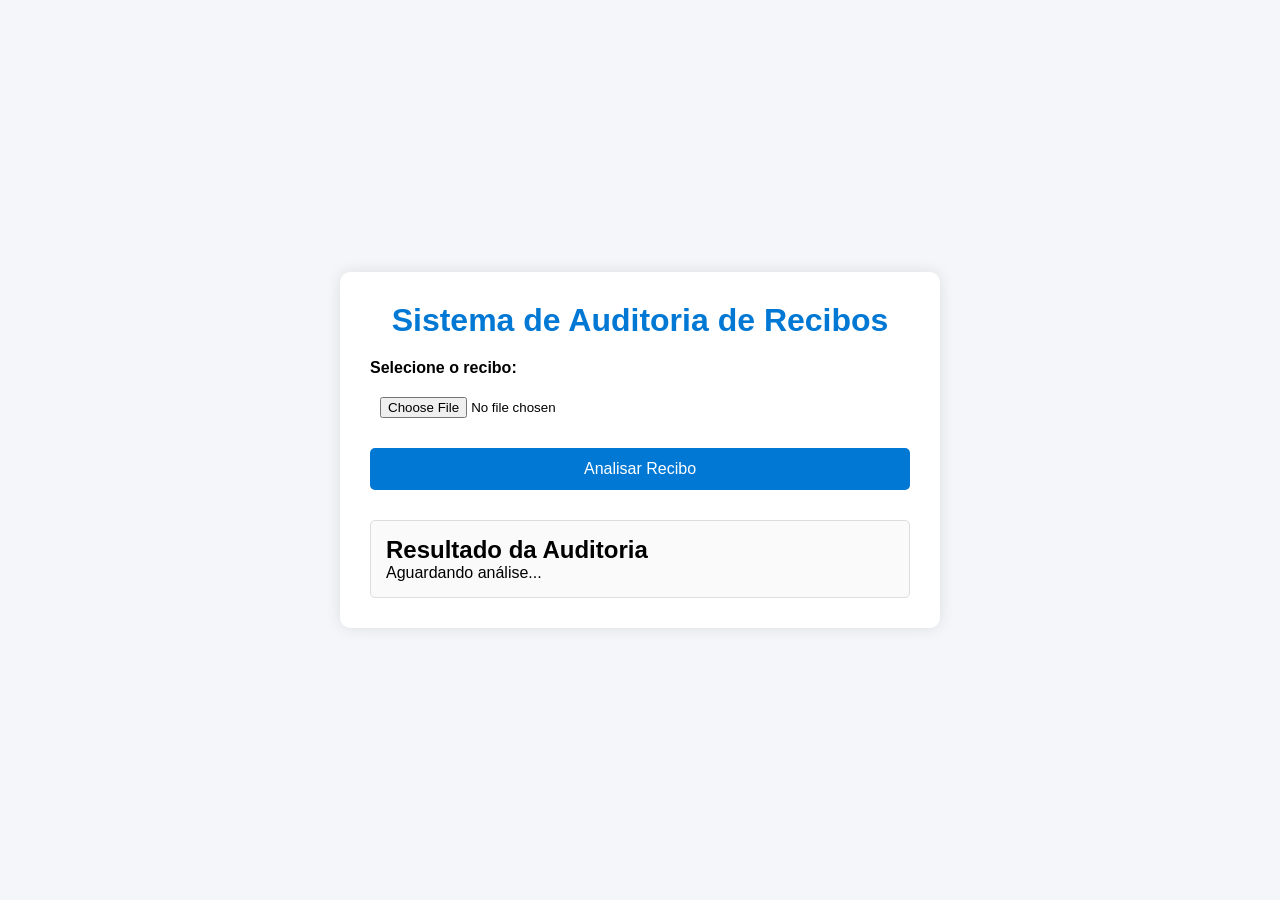
<file: Document-Inteligence/index.html>
<!DOCTYPE html>
<html lang="pt-BR">
<head>
    <meta charset="UTF-8">
    <meta name="viewport" content="width=device-width, initial-scale=1.0">
    <title>Sistema de Auditoria de Recibos</title>
    <link rel="stylesheet" href="style.css">
</head>
<body>

    <div class="container">
        <h1>Sistema de Auditoria de Recibos</h1>

        <form action="/upload" method="post" enctype="multipart/form-data">
            <label for="arquivo">Selecione o recibo:</label>
            <input type="file" id="arquivo" name="arquivo" required>

            <button type="submit">Analisar Recibo</button>
        </form>

        <div class="resultado">
            <h2>Resultado da Auditoria</h2>
            <p>Aguardando análise...</p>
        </div>
    </div>

</body>
</html>
</file>
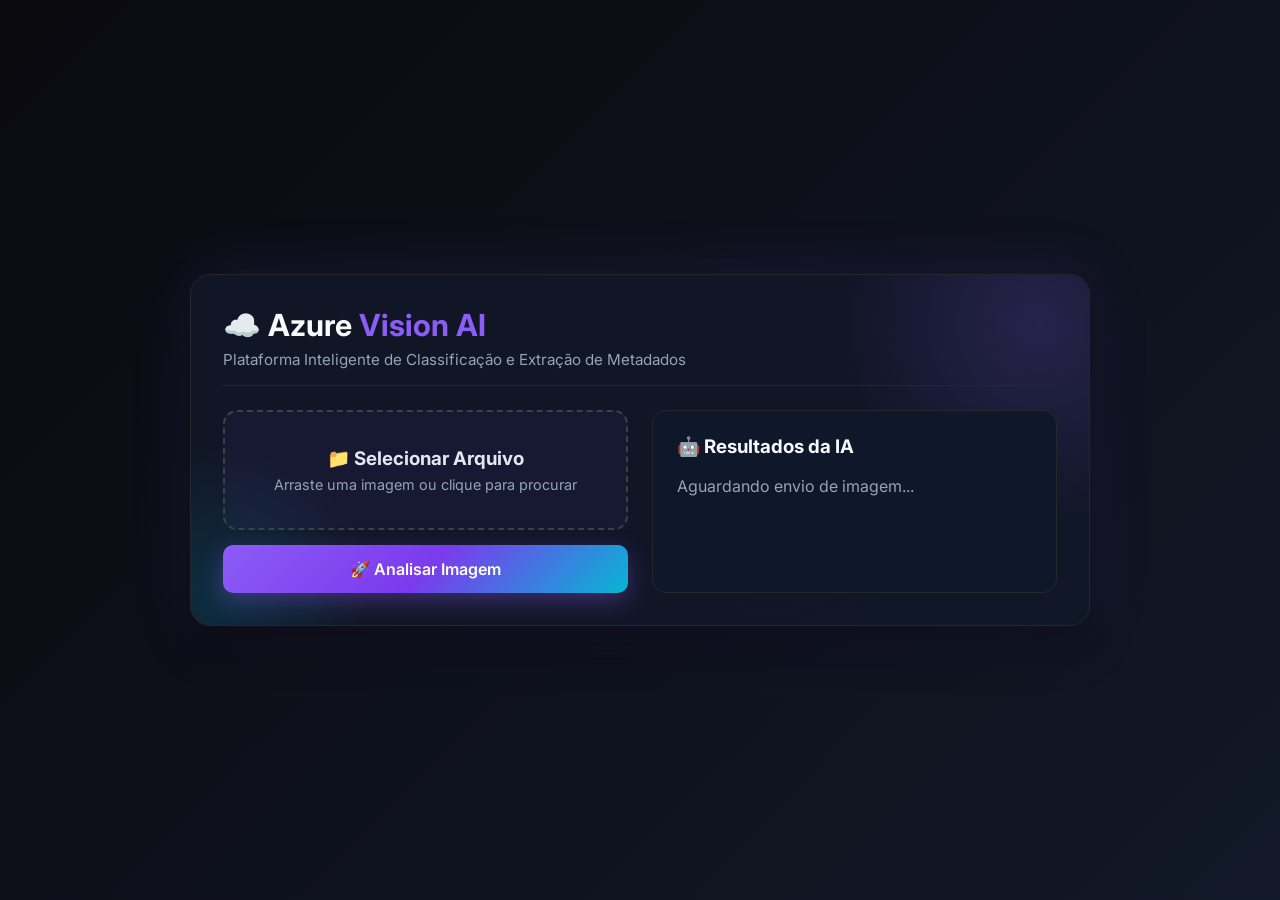
<file: Laboratório Prático/index.html>
<!DOCTYPE html>
<html lang="pt-BR">
<head>
<meta charset="UTF-8">
<meta name="viewport" content="width=device-width, initial-scale=1.0">
<title>Azure Vision | AI Operations</title>

<style>
@import url('https://fonts.googleapis.com/css2?family=Inter:wght@400;500;600;700&display=swap');

*{
    margin:0;
    padding:0;
    box-sizing:border-box;
    font-family:'Inter',sans-serif;
}

body{
    background:linear-gradient(135deg,#0A0A0F 0%,#111827 100%);
    color:#F8FAFC;
    display:flex;
    justify-content:center;
    align-items:center;
    min-height:100vh;
    padding:20px;
}

/* Dashboard */

.dashboard{
    position:relative;
    overflow:hidden;

    width:100%;
    max-width:900px;

    background:rgba(17,24,39,.95);
    border:1px solid #27272A;
    border-radius:20px;
    padding:32px;

    backdrop-filter:blur(20px);

    box-shadow:
        0 20px 40px rgba(0,0,0,.4),
        0 0 60px rgba(139,92,246,.15);
}

.dashboard::before{
    content:"";
    position:absolute;
    width:400px;
    height:400px;
    top:-150px;
    right:-150px;

    background:radial-gradient(
        circle,
        rgba(139,92,246,.18),
        transparent 70%
    );

    pointer-events:none;
}

.dashboard::after{
    content:"";
    position:absolute;
    width:300px;
    height:300px;
    bottom:-120px;
    left:-120px;

    background:radial-gradient(
        circle,
        rgba(6,182,212,.15),
        transparent 70%
    );

    pointer-events:none;
}

/* Header */

header{
    position:relative;
    z-index:1;

    border-bottom:1px solid #27272A;
    padding-bottom:16px;
    margin-bottom:24px;
}

h1{
    font-size:1.9rem;
    font-weight:700;
    color:#F8FAFC;
}

h1 span{
    color:#8B5CF6;
}

.subtitle{
    color:#94A3B8;
    margin-top:6px;
    font-size:.95rem;
}

/* Grid */

.grid{
    position:relative;
    z-index:1;

    display:grid;
    grid-template-columns:1fr 1fr;
    gap:24px;
}

@media(max-width:768px){
    .grid{
        grid-template-columns:1fr;
    }
}

/* Upload */

.upload-section{
    display:flex;
    flex-direction:column;
    gap:15px;
}

.upload-area{
    position:relative;
    cursor:pointer;

    padding:35px 20px;
    text-align:center;

    border:2px dashed #3F3F46;
    border-radius:14px;

    background:rgba(139,92,246,.05);

    transition:.3s;
}

.upload-area:hover{
    border-color:#8B5CF6;
    background:rgba(139,92,246,.12);
    box-shadow:0 0 25px rgba(139,92,246,.2);
}

.upload-area input{
    position:absolute;
    inset:0;
    opacity:0;
    cursor:pointer;
}

.upload-area h3{
    color:#E2E8F0;
    margin-bottom:6px;
}

.upload-area p{
    color:#94A3B8;
    font-size:.9rem;
}

#preview{
    display:none;
    width:100%;
    border-radius:12px;
    border:1px solid #3F3F46;
    box-shadow:0 10px 30px rgba(0,0,0,.35);
}

/* Botão */

.btn{
    padding:14px;

    border:none;
    border-radius:10px;

    font-size:1rem;
    font-weight:600;
    color:#FFF;

    cursor:pointer;

    background:linear-gradient(
        135deg,
        #8B5CF6 0%,
        #7C3AED 50%,
        #06B6D4 100%
    );

    box-shadow:0 8px 25px rgba(139,92,246,.35);

    transition:.25s;
}

.btn:hover{
    transform:translateY(-2px);
    box-shadow:0 12px 35px rgba(139,92,246,.45);
}

/* Results */

.results-panel{
    background:#0F172A;
    border:1px solid #27272A;
    border-radius:14px;
    padding:24px;
}

.results-panel h3{
    color:#F8FAFC;
    margin-bottom:18px;
}

.tags-container{
    display:flex;
    flex-wrap:wrap;
    gap:10px;
}

.badge{
    display:flex;
    align-items:center;
    gap:8px;

    padding:7px 14px;
    border-radius:999px;

    background:rgba(139,92,246,.12);
    border:1px solid rgba(139,92,246,.25);

    color:#DDD6FE;
    font-size:.85rem;
    font-weight:500;

    animation:fadeIn .3s ease;
}

.badge .conf{
    background:#8B5CF6;
    color:white;

    padding:2px 8px;
    border-radius:999px;

    font-size:.75rem;
}

.loader{
    display:none;
    color:#06B6D4;
    font-weight:600;
    animation:pulse 1.5s infinite;
}

@keyframes fadeIn{
    from{
        opacity:0;
        transform:translateY(5px);
    }
    to{
        opacity:1;
        transform:translateY(0);
    }
}

@keyframes pulse{
    0%{opacity:.5;}
    50%{opacity:1;}
    100%{opacity:.5;}
}
</style>
</head>

<body>

<div class="dashboard">

    <header>
        <h1>☁️ Azure <span>Vision AI</span></h1>
        <p class="subtitle">
            Plataforma Inteligente de Classificação e Extração de Metadados
        </p>
    </header>

    <div class="grid">

        <div class="upload-section">

            <div class="upload-area">
                <input
                    type="file"
                    id="fotoInput"
                    accept="image/*"
                    onchange="mostrarPreview(this)"
                >

                <h3>📁 Selecionar Arquivo</h3>
                <p>Arraste uma imagem ou clique para procurar</p>
            </div>

            <img id="preview" alt="Preview da imagem">

            <button class="btn" onclick="enviarParaAPI()">
                🚀 Analisar Imagem
            </button>

        </div>

        <div class="results-panel">

            <h3>🤖 Resultados da IA</h3>

            <div id="loader" class="loader">
                Processando imagem...
            </div>

            <div id="resultados" class="tags-container">
                <p style="color:#94A3B8;">
                    Aguardando envio de imagem...
                </p>
            </div>

        </div>

    </div>

</div>

<script>
function mostrarPreview(input){
    const preview = document.getElementById('preview');
    const divResultados = document.getElementById('resultados');

    if(input.files && input.files[0]){
        const leitor = new FileReader();

        leitor.onload = function(e){
            preview.src = e.target.result;
            preview.style.display = 'block';
        }

        leitor.readAsDataURL(input.files[0]);
        divResultados.innerHTML = "";
    }
}

async function enviarParaAPI(){

    const input = document.getElementById('fotoInput');
    const divResultados = document.getElementById('resultados');
    const loader = document.getElementById('loader');

    if(input.files.length === 0){
        alert("Selecione uma imagem antes de continuar.");
        return;
    }

    divResultados.innerHTML = "";
    loader.style.display = "block";

    const formData = new FormData();
    formData.append("arquivo", input.files[0]);

    try{

        const resposta = await fetch(
            "http://127.0.0.1:8000/analisar",
            {
                method:"POST",
                body:formData
            }
        );

        const json = await resposta.json();

        loader.style.display = "none";

        if(json.sucesso && json.dados.length > 0){

            json.dados.forEach(tag => {

                divResultados.innerHTML += `
                    <div class="badge">
                        ${tag.nome}
                        <span class="conf">
                            ${tag.confianca}%
                        </span>
                    </div>
                `;
            });

        } else if(json.sucesso){

            divResultados.innerHTML = `
                <p style="color:#CBD5E1;">
                    Nenhuma classificação encontrada.
                </p>
            `;

        } else {

            divResultados.innerHTML = `
                <p style="color:#EF4444;">
                    Erro: ${json.erro}
                </p>
            `;
        }

    } catch(erro){

        loader.style.display = "none";

        divResultados.innerHTML = `
            <p style="color:#EF4444;">
                Não foi possível conectar ao servidor FastAPI.
            </p>
        `;
    }
}
</script>

</body>
</html>
</file>
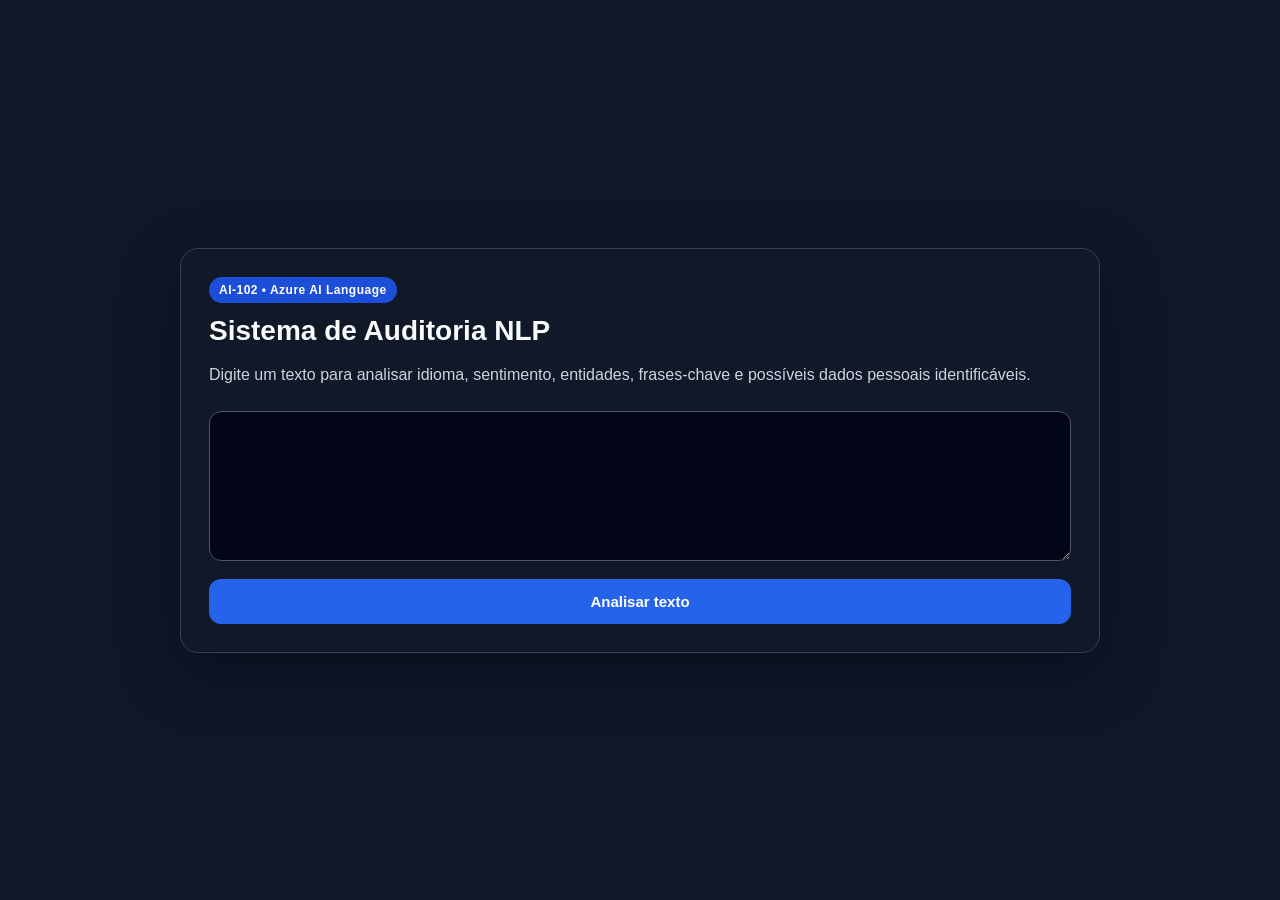
<file: templates/index.html>
<!DOCTYPE html>
<html lang="pt-BR">
<head>
    <meta charset="UTF-8">
    <meta name="viewport" content="width=device-width, initial-scale=1.0">
    <title>Auditoria NLP - AI-102</title>

    <style>
        * {
            box-sizing: border-box;
        }

        body {
            margin: 0;
            min-height: 100vh;
            font-family: Arial, Helvetica, sans-serif;
            background: #0f172a;
            color: #e5e7eb;
            display: flex;
            align-items: center;
            justify-content: center;
            padding: 24px;
        }

        .container {
            width: 100%;
            max-width: 920px;
            background: #111827;
            border: 1px solid #334155;
            border-radius: 18px;
            padding: 28px;
            box-shadow: 0 20px 60px rgba(0, 0, 0, 0.35);
        }

        .topo {
            margin-bottom: 24px;
        }

        .tag {
            display: inline-block;
            background: #1d4ed8;
            color: white;
            padding: 6px 10px;
            border-radius: 999px;
            font-size: 12px;
            font-weight: bold;
            letter-spacing: 0.5px;
            margin-bottom: 12px;
        }

        h1 {
            margin: 0;
            font-size: 28px;
            color: #f8fafc;
        }

        p {
            color: #cbd5e1;
            line-height: 1.5;
        }

        textarea {
            width: 100%;
            min-height: 150px;
            resize: vertical;
            border-radius: 12px;
            border: 1px solid #475569;
            background: #020617;
            color: #e5e7eb;
            padding: 16px;
            font-size: 15px;
            outline: none;
        }

        textarea:focus {
            border-color: #38bdf8;
        }

        button {
            margin-top: 14px;
            width: 100%;
            border: none;
            border-radius: 12px;
            padding: 14px;
            font-weight: bold;
            font-size: 15px;
            cursor: pointer;
            background: #2563eb;
            color: white;
            transition: 0.2s;
        }

        button:hover {
            background: #1d4ed8;
        }

        button:disabled {
            opacity: 0.65;
            cursor: not-allowed;
        }

        .status {
            margin-top: 16px;
            display: none;
            color: #facc15;
            font-weight: bold;
        }

        .erro {
            margin-top: 16px;
            display: none;
            background: #7f1d1d;
            border: 1px solid #ef4444;
            color: #fee2e2;
            padding: 12px;
            border-radius: 12px;
        }

        .resultados {
            margin-top: 26px;
            display: none;
            grid-template-columns: repeat(2, minmax(0, 1fr));
            gap: 16px;
        }

        .card {
            background: #020617;
            border: 1px solid #334155;
            border-radius: 14px;
            padding: 16px;
        }

        .card h2 {
            font-size: 16px;
            margin-top: 0;
            margin-bottom: 12px;
            color: #93c5fd;
        }

        .valor-principal {
            font-size: 20px;
            font-weight: bold;
            color: #f8fafc;
        }

        .lista-tags {
            display: flex;
            flex-wrap: wrap;
            gap: 8px;
        }

        .item-tag {
            background: #1e293b;
            border: 1px solid #475569;
            border-radius: 999px;
            padding: 7px 10px;
            font-size: 13px;
        }

        .texto-mascarado {
            white-space: pre-wrap;
            color: #cbd5e1;
            line-height: 1.5;
        }

        .full {
            grid-column: 1 / -1;
        }

        @media (max-width: 760px) {
            .resultados {
                grid-template-columns: 1fr;
            }

            h1 {
                font-size: 23px;
            }
        }
    </style>
</head>

<body>
    <main class="container">
        <section class="topo">
            <span class="tag">AI-102 • Azure AI Language</span>

            <h1>Sistema de Auditoria NLP</h1>

            <p>
                Digite um texto para analisar idioma, sentimento, entidades,
                frases-chave e possíveis dados pessoais identificáveis.
            </p>
        </section>

        <textarea 
            id="textoEntrada" 
            placeholder="Exemplo: João, gerente da Contoso, viajou para São Paulo em 10 de maio e enviou um e-mail para joao@email.com dizendo que ficou satisfeito com o projeto.">
        </textarea>

        <button id="botao" onclick="analisarTexto()">
            Analisar texto
        </button>

        <div id="status" class="status">
            Processando texto na Azure...
        </div>

        <div id="erro" class="erro"></div>

        <section id="resultados" class="resultados">
            <div class="card">
                <h2>Idioma detectado</h2>
                <div id="idioma" class="valor-principal">-</div>
                <p id="idiomaDetalhe">-</p>
            </div>

            <div class="card">
                <h2>Sentimento</h2>
                <div id="sentimento" class="valor-principal">-</div>
                <p id="sentimentoDetalhe">-</p>
            </div>

            <div class="card full">
                <h2>Entidades nomeadas</h2>
                <div id="entidades" class="lista-tags"></div>
            </div>

            <div class="card full">
                <h2>Frases-chave</h2>
                <div id="frases" class="lista-tags"></div>
            </div>

            <div class="card full">
                <h2>PII detectado</h2>
                <div id="pii" class="lista-tags"></div>
            </div>

            <div class="card full">
                <h2>Texto com PII mascarado</h2>
                <div id="textoMascarado" class="texto-mascarado">-</div>
            </div>
        </section>
    </main>

    <script>
        function criarTag(texto) {
            const span = document.createElement("span");
            span.className = "item-tag";
            span.textContent = texto;
            return span;
        }

        function limparElemento(id) {
            document.getElementById(id).innerHTML = "";
        }

        async function analisarTexto() {
            const texto = document.getElementById("textoEntrada").value.trim();
            const status = document.getElementById("status");
            const erro = document.getElementById("erro");
            const resultados = document.getElementById("resultados");
            const botao = document.getElementById("botao");

            erro.style.display = "none";
            resultados.style.display = "none";

            if (!texto) {
                erro.textContent = "Digite um texto antes de analisar.";
                erro.style.display = "block";
                return;
            }

            botao.disabled = true;
            status.style.display = "block";

            try {
                const resposta = await fetch("/analisar", {
                    method: "POST",
                    headers: {
                        "Content-Type": "application/json"
                    },
                    body: JSON.stringify({ texto: texto })
                });

                const dados = await resposta.json();

                if (!resposta.ok) {
                    throw new Error(dados.erro || "Erro ao processar texto.");
                }

                document.getElementById("idioma").textContent = dados.idioma.nome;

                document.getElementById("idiomaDetalhe").textContent =
                    `Código: ${dados.idioma.codigo} • Confiança: ${dados.idioma.confianca}`;

                document.getElementById("sentimento").textContent =
                    dados.sentimento.geral.toUpperCase();

                document.getElementById("sentimentoDetalhe").textContent =
                    `Positivo: ${dados.sentimento.positivo} • Neutro: ${dados.sentimento.neutro} • Negativo: ${dados.sentimento.negativo}`;

                limparElemento("entidades");

                if (dados.entidades.length === 0) {
                    document.getElementById("entidades").appendChild(
                        criarTag("Nenhuma entidade encontrada")
                    );
                } else {
                    dados.entidades.forEach(entidade => {
                        const subcategoria = entidade.subcategoria
                            ? `/${entidade.subcategoria}`
                            : "";

                        document.getElementById("entidades").appendChild(
                            criarTag(
                                `${entidade.texto} • ${entidade.categoria}${subcategoria} • Confiança: ${entidade.confianca}`
                            )
                        );
                    });
                }

                limparElemento("frases");

                if (dados.frases_chave.length === 0) {
                    document.getElementById("frases").appendChild(
                        criarTag("Nenhuma frase-chave encontrada")
                    );
                } else {
                    dados.frases_chave.forEach(frase => {
                        document.getElementById("frases").appendChild(
                            criarTag(frase)
                        );
                    });
                }

                limparElemento("pii");

                if (dados.pii.length === 0) {
                    document.getElementById("pii").appendChild(
                        criarTag("Nenhum PII identificado")
                    );
                } else {
                    dados.pii.forEach(item => {
                        const subcategoria = item.subcategoria
                            ? `/${item.subcategoria}`
                            : "";

                        document.getElementById("pii").appendChild(
                            criarTag(
                                `${item.texto} • ${item.categoria}${subcategoria} • Confiança: ${item.confianca}`
                            )
                        );
                    });
                }

                document.getElementById("textoMascarado").textContent =
                    dados.texto_mascarado;

                resultados.style.display = "grid";

            } catch (e) {
                erro.textContent = e.message;
                erro.style.display = "block";
            } finally {
                status.style.display = "none";
                botao.disabled = false;
            }
        }
    </script>
</body>
</html>
</file>
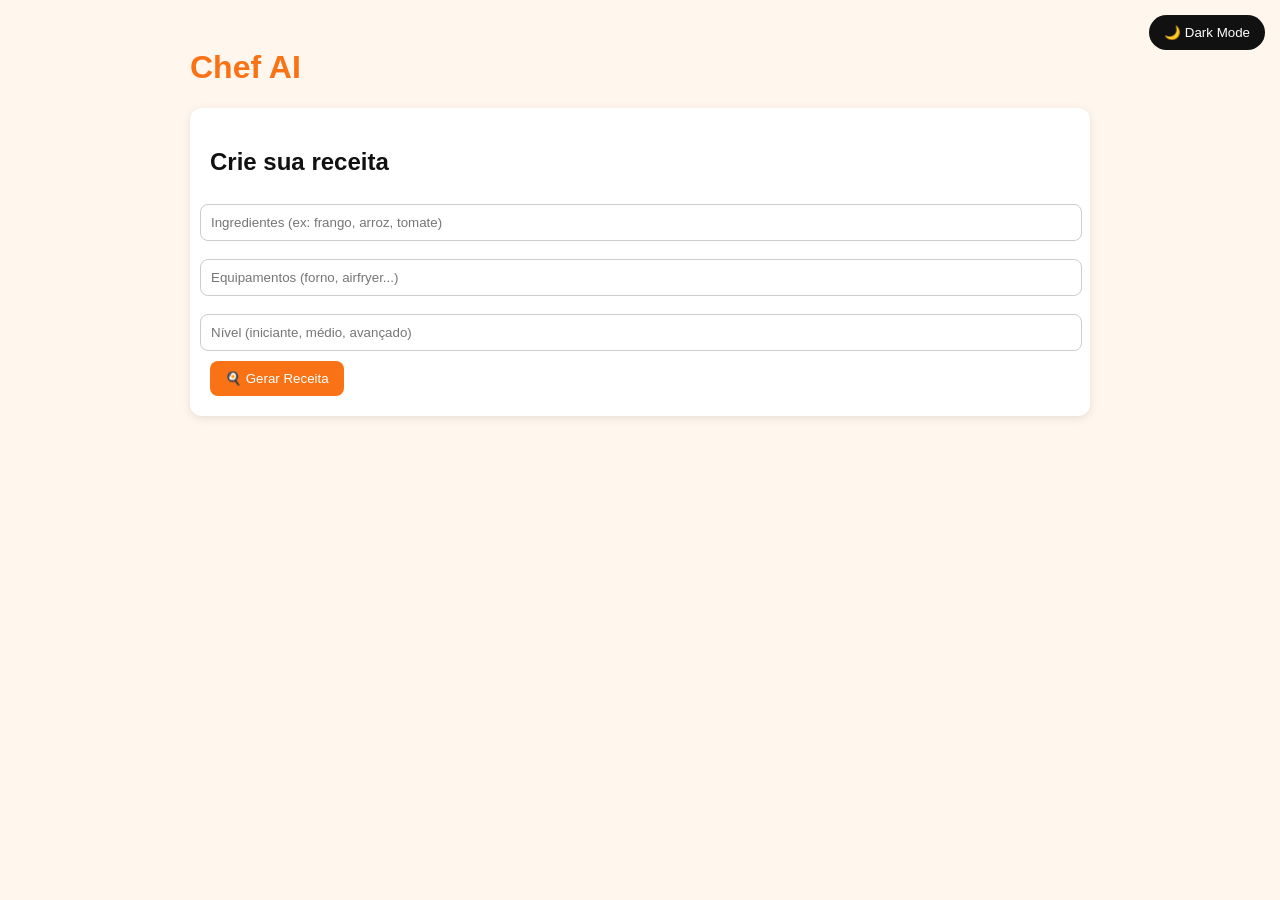
<file: Projeto-AI102/templates/index.html>
<!DOCTYPE html>
<html lang="pt-BR">
<head>
<meta charset="UTF-8">
<title>Chef AI</title>

<style>
/* =========================
   TEMA CLARO (PADRÃO)
========================= */
body {
    font-family: Arial;
    background: #fff7ed;
    color: #111;
    padding: 20px;
    transition: 0.3s;
}

.container {
    max-width: 900px;
    margin: auto;
}

.card {
    background: white;
    padding: 20px;
    margin-bottom: 20px;
    border-radius: 12px;
    box-shadow: 0 2px 10px rgba(0,0,0,0.1);
}

h1 {
    color: #f97316;
}

input, textarea {
    width: 100%;
    padding: 10px;
    margin-top: 8px;
    margin-left: -10px;
    margin-bottom: 10px;
    border-radius: 8px;
    border: 1px solid #ccc;
}

button {
    background: #f97316;
    color: white;
    border: none;
    padding: 10px 15px;
    border-radius: 8px;
    cursor: pointer;
}

button:hover {
    background: #ea580c;
}

.hidden {
    display: none;
}

.score {
    font-size: 40px;
    font-weight: bold;
    color: green;
}

/* =========================
   DARK MODE
========================= */
.dark-mode {
    background: #0f172a;
    color: #f1f5f9;
}

.dark-mode .card {
    background: #1e293b;
    color: #f1f5f9;
}

.dark-mode input,
.dark-mode textarea {
    background: #0f172a;
    color: white;
    border: 1px solid #334155;
}

.dark-mode h1 {
    color: #fb923c;
}

.toggle-btn {
    position: fixed;
    top: 15px;
    right: 15px;
    background: #111;
    color: white;
    border: none;
    padding: 10px 15px;
    border-radius: 20px;
    cursor: pointer;
}
</style>
</head>

<body>

<!-- BOTÃO DARK MODE -->
<button class="toggle-btn" onclick="toggleDark()">🌙 Dark Mode</button>

<div class="container">

<h1> Chef AI</h1>

<div class="card">
    <h2>Crie sua receita</h2>

    <input id="ingredientes" placeholder="Ingredientes (ex: frango, arroz, tomate)">
    <input id="equipamentos" placeholder="Equipamentos (forno, airfryer...)">
    <input id="nivel" placeholder="Nível (iniciante, médio, avançado)">

    <button onclick="gerarReceita()">🍳 Gerar Receita</button>
</div>

<div id="resultado" class="card hidden">
    <h2 id="nome_prato"></h2>
    <p id="resumo"></p>

    <div class="score" id="score"></div>

    <h3>Passo a passo</h3>
    <ol id="passos"></ol>

    <h3>Erros comuns</h3>
    <ul id="erros"></ul>
</div>

<div id="refinarBox" class="card hidden">
    <h2>🔍 Melhore sua receita</h2>

    <textarea id="respostas" placeholder="Responda as perguntas da IA aqui..."></textarea>

    <button onclick="refinarReceita()">⚡ Refinar Receita</button>
</div>

</div>

<script>

let receitaAtual = null;

/* =========================
   DARK MODE TOGGLE
========================= */
function toggleDark() {
    document.body.classList.toggle("dark-mode");
}

/* =========================
   GERAR RECEITA
========================= */
async function gerarReceita() {

    const ingredientes = document.getElementById("ingredientes").value;
    const equipamentos = document.getElementById("equipamentos").value;
    const nivel = document.getElementById("nivel").value;

    const res = await fetch("/receita", {
        method: "POST",
        headers: {"Content-Type":"application/json"},
        body: JSON.stringify({ ingredientes, equipamentos, nivel })
    });

    receitaAtual = await res.json();

    document.getElementById("nome_prato").innerText =
        receitaAtual.receita_otimizada?.nome_prato || "Receita";

    document.getElementById("resumo").innerText =
        receitaAtual.resumo_receita;

    document.getElementById("score").innerText =
        receitaAtual.score_receita_estimado + "/100";

    const passos = document.getElementById("passos");
    passos.innerHTML = "";
    receitaAtual.receita_otimizada?.passo_a_passo_chef.forEach(p => {
        passos.innerHTML += `<li>${p}</li>`;
    });

    const erros = document.getElementById("erros");
    erros.innerHTML = "";
    receitaAtual.erros_comuns.forEach(e => {
        erros.innerHTML += `<li>${e}</li>`;
    });

    document.getElementById("resultado").classList.remove("hidden");
    document.getElementById("refinarBox").classList.remove("hidden");
}

/* =========================
   REFINAR RECEITA
========================= */
async function refinarReceita() {

    const respostas = document.getElementById("respostas").value;

    const res = await fetch("/refinar", {
        method: "POST",
        headers: {"Content-Type":"application/json"},
        body: JSON.stringify({
            receita: receitaAtual,
            respostas
        })
    });

    const data = await res.json();

    console.log(data);
    alert("Receita refinada com sucesso! Veja o console.");
}

</script>

</body>
</html>
</file>
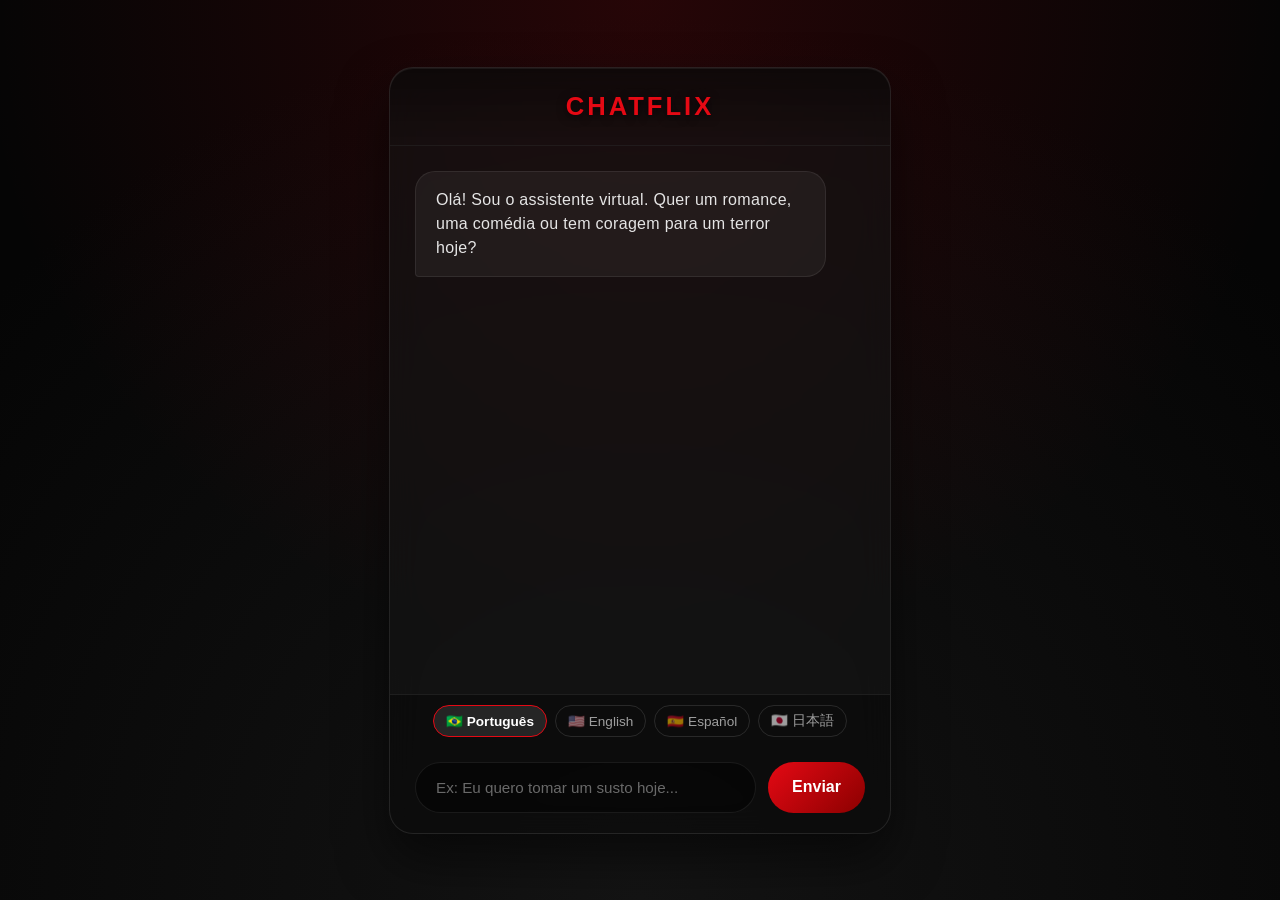
<file: Projeto-Chat/templates/index.html>
<!DOCTYPE html>
<html lang="pt-BR">
<head>
    <meta charset="UTF-8">
    <meta name="viewport" content="width=device-width, initial-scale=1.0">
    <link rel="icon" href="data:,">
    <title>ChatFlix 4D</title>
    
    <style>
        /* Variáveis Padrão (O Tema base da Netflix) */
        :root {
            --bg-color: #050505;
            --primary-red: #E50914;
            --primary-gradient: linear-gradient(135deg, #E50914 0%, #8b0000 100%);
            --text-light: #f5f5f1;
            --glass-bg: rgba(20, 20, 20, 0.6);
            --glass-border: rgba(255, 255, 255, 0.08);
            --ia-bubble: rgba(255, 255, 255, 0.05);
            --bg-glow: rgba(229, 9, 20, 0.15);
        }

        /* --- OS TEMAS DINÂMICOS 4D --- */

        /* Tema: Terror */
        body.theme-terror {
            --primary-red: #8b0000;
            --primary-gradient: linear-gradient(135deg, #4a0000 0%, #000000 100%);
            --bg-glow: rgba(139, 0, 0, 0.3);
            animation: glitchBg 0.15s infinite alternate; /* Fundo tremendo e piscando */
        }
        body.theme-terror .chat-container { border: 1px solid rgba(139, 0, 0, 0.5); box-shadow: 0 10px 40px rgba(139, 0, 0, 0.4); }
        body.theme-terror h1 { text-shadow: 2px 2px 0px #ff0000, -2px -2px 0px #0000ff; animation: glitchText 2s infinite; }

        /* Tema: Comédia */
        body.theme-comedia {
            --primary-red: #facc15; /* Amarelo Vibrante */
            --primary-gradient: linear-gradient(135deg, #facc15 0%, #eab308 100%);
            --bg-glow: rgba(250, 204, 21, 0.2);
        }

        /* Tema: Ação */
        body.theme-acao {
            --primary-red: #0ea5e9; /* Azul Cyberpunk */
            --primary-gradient: linear-gradient(135deg, #0ea5e9 0%, #2563eb 100%);
            --bg-glow: rgba(14, 165, 233, 0.25);
        }

        /* Tema: Romance */
        body.theme-romance {
            --primary-red: #ec4899; /* Rosa Neon */
            --primary-gradient: linear-gradient(135deg, #ec4899 0%, #be185d 100%);
            --bg-glow: rgba(236, 72, 153, 0.2);
        }

        body { 
            font-family: 'Segoe UI', Roboto, Helvetica, Arial, sans-serif; 
            background-color: var(--bg-color); 
            color: var(--text-light); 
            display: flex; justify-content: center; align-items: center; height: 100vh; margin: 0; 
            background-image: radial-gradient(circle at 50% 0%, var(--bg-glow), transparent 60%), radial-gradient(circle at 50% 100%, rgba(20, 20, 20, 1), #050505 80%); 
            background-attachment: fixed; overflow: hidden; 
            transition: --primary-red 1s, background-image 1.5s ease; /* Transição suave de cenários */
        }
        
        .chat-container { background: var(--glass-bg); backdrop-filter: blur(16px); -webkit-backdrop-filter: blur(16px); width: 500px; max-width: 95%; height: 85vh; border-radius: 24px; box-shadow: 0 25px 50px rgba(0,0,0,0.5), inset 0 1px 0 rgba(255,255,255,0.1); display: flex; flex-direction: column; border: 1px solid var(--glass-border); overflow: hidden; position: relative; transition: all 1s ease; }
        .cabecalho { padding: 24px; text-align: center; border-bottom: 1px solid var(--glass-border); background: linear-gradient(to bottom, rgba(0,0,0,0.4), transparent); }
        .cabecalho h1 { margin: 0; font-size: 1.6rem; color: var(--primary-red); letter-spacing: 3px; text-transform: uppercase; font-weight: 800; text-shadow: 0 2px 10px rgba(0, 0, 0, 0.8); transition: color 1s ease; }
        
        .historico { flex: 1; padding: 25px; overflow-y: auto; display: flex; flex-direction: column; gap: 18px; scroll-behavior: smooth; }
        .historico::-webkit-scrollbar { display: none; }
        
        .balao { padding: 16px 20px; border-radius: 20px; max-width: 82%; font-size: 1rem; line-height: 1.5; letter-spacing: 0.3px; animation: slideUp 0.4s cubic-bezier(0.16, 1, 0.3, 1); }
        .balao.usuario { background: var(--primary-gradient); color: white; align-self: flex-end; border-bottom-right-radius: 4px; box-shadow: 0 8px 20px rgba(0,0,0,0.4); }
        .balao.ia { background: var(--ia-bubble); border: 1px solid var(--glass-border); color: #e5e5e5; align-self: flex-start; border-bottom-left-radius: 4px; }

        .btn-audio { display: inline-flex; align-items: center; justify-content: center; margin-top: 12px; margin-right: 10px; padding: 8px 16px; background: rgba(255, 255, 255, 0.1); color: white; border: 1px solid transparent; border-radius: 50px; cursor: pointer; font-weight: 600; font-size: 0.85rem; transition: all 0.2s ease; min-width: 110px; height: 35px; }
        .btn-audio:hover:not(.playing) { background: rgba(255, 255, 255, 0.2); transform: translateY(-2px); }
        .btn-audio.playing { background: var(--primary-red); box-shadow: 0 0 15px var(--bg-glow); pointer-events: none; }
        
        .btn-trailer { display: inline-flex; align-items: center; margin-top: 12px; padding: 8px 18px; background: transparent; color: var(--primary-red); border: 1.5px solid var(--primary-red); border-radius: 50px; text-decoration: none; font-weight: 600; font-size: 0.85rem; transition: all 0.2s ease; }
        .btn-trailer:hover { background: var(--primary-gradient); color: white; border-color: transparent; transform: translateY(-2px); box-shadow: 0 5px 15px rgba(0,0,0,0.5); }

        .seletor-idioma { display: flex; justify-content: center; gap: 8px; padding: 10px 0; background: rgba(0,0,0,0.3); border-top: 1px solid var(--glass-border); }
        .btn-lang { background: transparent; border: 1px solid rgba(255,255,255,0.2); color: white; padding: 6px 12px; border-radius: 20px; cursor: pointer; font-size: 0.85rem; transition: 0.3s; opacity: 0.6; }
        .btn-lang.ativo { background: rgba(255, 255, 255, 0.1); border-color: var(--primary-red); opacity: 1; font-weight: bold; }

        .controles { padding: 15px 25px 20px 25px; display: flex; gap: 12px; background: rgba(0,0,0,0.3); }
        input { flex: 1; padding: 16px 20px; background: rgba(0, 0, 0, 0.4); border: 1px solid var(--glass-border); border-radius: 50px; color: white; font-size: 0.95rem; outline: none; transition: all 0.3s ease; }
        input::placeholder { color: rgba(255,255,255,0.4); }
        input:focus { border-color: var(--primary-red); background: rgba(0, 0, 0, 0.6); }
        button.btn-enviar { background: var(--primary-gradient); color: white; border: none; padding: 0 24px; border-radius: 50px; cursor: pointer; font-weight: bold; font-size: 1rem; transition: all 0.3s ease; }
        button.btn-enviar:hover { transform: scale(1.05); }

        .typing-container { padding: 5px 20px; display: none; align-self: flex-start; }
        .typing-indicator { display: flex; gap: 4px; background: var(--ia-bubble); padding: 12px 18px; border-radius: 20px; border: 1px solid var(--glass-border); border-bottom-left-radius: 4px; }
        .dot { width: 8px; height: 8px; background-color: var(--primary-red); border-radius: 50%; opacity: 0.6; animation: bounce 1.4s infinite ease-in-out both; }
        .dot:nth-child(1) { animation-delay: -0.32s; }
        .dot:nth-child(2) { animation-delay: -0.16s; }

        .waveform { display: flex; align-items: center; justify-content: center; gap: 3px; height: 15px; }
        .bar { width: 3px; background-color: white; border-radius: 3px; animation: sound 0ms -800ms linear infinite alternate; }
        .bar:nth-child(1) { height: 4px; animation-duration: 474ms; }
        .bar:nth-child(2) { height: 12px; animation-duration: 433ms; }
        .bar:nth-child(3) { height: 15px; animation-duration: 407ms; }
        .bar:nth-child(4) { height: 10px; animation-duration: 458ms; }
        .bar:nth-child(5) { height: 5px; animation-duration: 400ms; }

        .toast { position: fixed; top: 30px; right: -300px; background: rgba(229, 9, 20, 0.9); backdrop-filter: blur(10px); color: white; padding: 15px 20px; border-radius: 12px; font-size: 0.9rem; font-weight: bold; display: flex; align-items: center; gap: 10px; box-shadow: 0 10px 30px rgba(0,0,0,0.5); transition: right 0.4s cubic-bezier(0.68, -0.55, 0.265, 1.55); z-index: 1000; }
        .toast.show { right: 30px; }

        @keyframes slideUp { from { opacity: 0; transform: translateY(20px); } to { opacity: 1; transform: translateY(0); } }
        @keyframes bounce { 0%, 80%, 100% { transform: scale(0); } 40% { transform: scale(1); } }
        @keyframes sound { 0% { height: 3px; opacity: 0.5; } 100% { height: 15px; opacity: 1; } }
        
        /* Animações de Terror */
        @keyframes glitchBg {
            0% { transform: translate(0, 0) scale(1); }
            50% { transform: translate(-1px, 1px) scale(1.002); }
            100% { transform: translate(1px, -1px) scale(1); }
        }
        @keyframes glitchText {
            0%, 100% { transform: translate(0); }
            10% { transform: translate(-2px, 2px); }
            20% { transform: translate(2px, -2px); }
            30% { transform: translate(-2px, -2px); }
            40% { transform: translate(2px, 2px); }
            50% { transform: translate(0); }
        }
    </style>
</head>
<body class="theme-padrao"> <div id="toast" class="toast">
        <span>⚠️ Erro no sistema.</span>
    </div>

    <div class="chat-container">
        <div class="cabecalho">
            <h1>ChatFlix</h1>
        </div>
        
        <div class="historico" id="historico">
            <div class="balao ia">Olá! Sou o assistente  virtual. Quer um romance, uma comédia ou tem coragem para um terror hoje?</div>
            
            <div class="typing-container" id="typingContainer">
                <div class="typing-indicator">
                    <div class="dot"></div><div class="dot"></div><div class="dot"></div>
                </div>
            </div>
        </div>

        <div class="seletor-idioma">
            <button class="btn-lang ativo" onclick="mudarIdioma('pt', this)">🇧🇷 Português</button>
            <button class="btn-lang" onclick="mudarIdioma('en', this)">🇺🇸 English</button>
            <button class="btn-lang" onclick="mudarIdioma('es', this)">🇪🇸 Español</button>
            <button class="btn-lang" onclick="mudarIdioma('ja', this)">🇯🇵 日本語</button>
        </div>

        <div class="controles">
            <input type="text" id="inputMensagem" placeholder="Ex: Eu quero tomar um susto hoje..." onkeypress="if(event.key === 'Enter') enviarMensagem()">
            <button class="btn-enviar" onclick="enviarMensagem()">Enviar</button>
        </div>
    </div>

    <audio id="playerAudio" style="display: none;"></audio>

    <script>
        const historico = document.getElementById('historico');
        const typingContainer = document.getElementById('typingContainer');
        const inputMensagem = document.getElementById('inputMensagem');
        const playerAudio = document.getElementById('playerAudio');
        const toast = document.getElementById('toast');
        
        let idiomaAtual = 'pt'; 

        playerAudio.onended = function() {
            document.querySelectorAll('.btn-audio.playing').forEach(btn => {
                btn.classList.remove('playing');
                btn.innerHTML = "🔊 Ouvir Voz";
            });
        };

        function mudarIdioma(sigla, botaoElement) {
            idiomaAtual = sigla;
            document.querySelectorAll('.btn-lang').forEach(btn => btn.classList.remove('ativo'));
            botaoElement.classList.add('ativo');
            inputMensagem.focus();
        }

        function mostrarToast() {
            toast.classList.add('show');
            setTimeout(() => { toast.classList.remove('show'); }, 4000);
        }

        function adicionarBalao(texto, remetente, urlTrailer = null, urlAudio = null) {
            const div = document.createElement('div');
            div.className = `balao ${remetente}`;
            div.textContent = texto;

            if (remetente === 'ia' && urlAudio) {
                const quebraLinha = document.createElement('br');
                div.appendChild(quebraLinha);

                const btnAudio = document.createElement('button');
                btnAudio.className = "btn-audio";
                btnAudio.innerHTML = "🔊 Ouvir Voz";
                
                btnAudio.onclick = function() {
                    document.querySelectorAll('.btn-audio').forEach(b => {
                        b.classList.remove('playing');
                        b.innerHTML = "🔊 Ouvir Voz";
                    });

                    this.classList.add('playing');
                    this.innerHTML = `
                        <div class="waveform">
                            <div class="bar"></div><div class="bar"></div><div class="bar"></div><div class="bar"></div><div class="bar"></div>
                        </div>
                    `;
                    
                    playerAudio.src = urlAudio + "?t=" + new Date().getTime();
                    playerAudio.play();
                };
                div.appendChild(btnAudio);
            }

            if (urlTrailer && urlTrailer !== "null" && urlTrailer !== "") {
                const botaoTrailer = document.createElement('a');
                botaoTrailer.href = urlTrailer;
                botaoTrailer.target = "_blank"; 
                botaoTrailer.className = "btn-trailer";
                botaoTrailer.innerHTML = "🎬 Assistir Trailer";
                div.appendChild(botaoTrailer);
            }

            historico.insertBefore(div, typingContainer);
            historico.scrollTop = historico.scrollHeight;
        }

        async function enviarMensagem() {
            const mensagem = inputMensagem.value.trim();
            if (!mensagem) return;

            adicionarBalao(mensagem, 'usuario');
            inputMensagem.value = '';
            
            typingContainer.style.display = 'flex';
            historico.scrollTop = historico.scrollHeight;

            try {
                const resposta = await fetch('/enviar_mensagem', {
                    method: 'POST',
                    headers: { 'Content-Type': 'application/json' },
                    body: JSON.stringify({ mensagem: mensagem, idioma: idiomaAtual }) 
                });

                if (!resposta.ok) throw new Error("Erro no servidor.");

                const dados = await resposta.json();
                typingContainer.style.display = 'none';

                // MÁGICA 4D: Lê o tema que a IA decidiu e troca o CSS da página inteira!
                if (dados.tema_visual) {
                    document.body.className = `theme-${dados.tema_visual}`;
                }

                adicionarBalao(dados.resposta_texto, 'ia', dados.link_redirecionamento, dados.url_audio);

            } catch (erro) {
                typingContainer.style.display = 'none';
                mostrarToast();
                console.error(erro);
            }
        }
    </script>
</body>
</html>
</file>
<file: Document-Inteligence/style.css>
*{
    margin:0;
    padding:0;
    box-sizing:border-box;
    font-family: Arial, Helvetica, sans-serif;
}

body{
    background:#f4f6f9;
    display:flex;
    justify-content:center;
    align-items:center;
    min-height:100vh;
}

.container{
    width:600px;
    background:white;
    padding:30px;
    border-radius:10px;
    box-shadow:0 0 15px rgba(0,0,0,0.1);
}

h1{
    text-align:center;
    margin-bottom:20px;
    color:#0078d4;
}

label{
    display:block;
    margin-bottom:10px;
    font-weight:bold;
}

input[type="file"]{
    width:100%;
    padding:10px;
    margin-bottom:20px;
}

button{
    width:100%;
    padding:12px;
    background:#0078d4;
    color:white;
    border:none;
    border-radius:5px;
    cursor:pointer;
    font-size:16px;
}

button:hover{
    background:#005ea6;
}

.resultado{
    margin-top:30px;
    padding:15px;
    border:1px solid #ddd;
    border-radius:5px;
    background:#fafafa;
}
</file>
